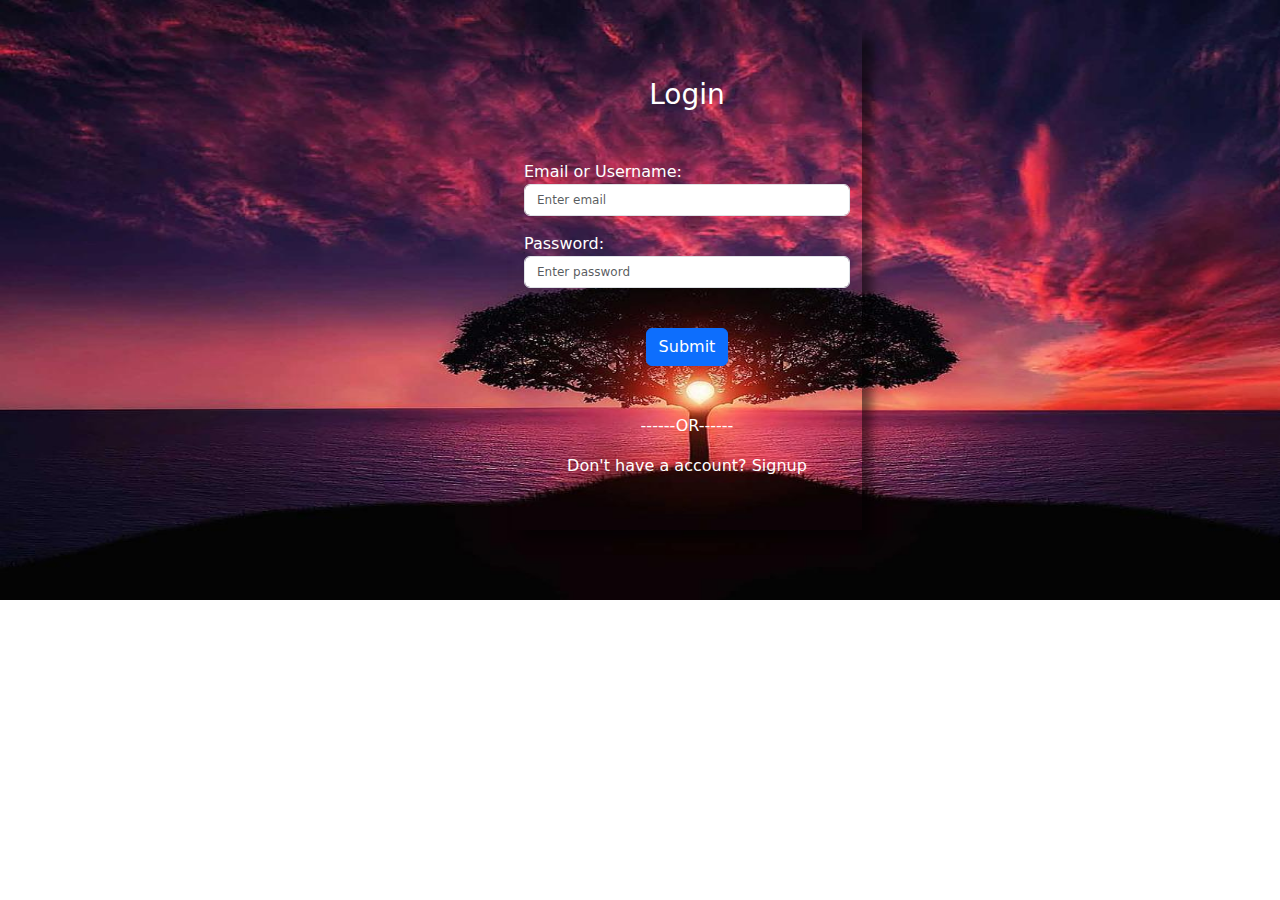
<file: Final deliverables/Source Code/login.html>
<!DOCTYPE html>
<html lang="en">

<head>
    <meta charset="UTF-8">
    <meta http-equiv="X-UA-Compatible" content="IE=edge">
    <meta name="viewport" content="width=device-width, initial-scale=1.0">
    <title>Login</title>
    <link href="https://cdn.jsdelivr.net/npm/bootstrap@5.2.1/dist/css/bootstrap.min.css" rel="stylesheet">
    <link rel="stylesheet" href="Stylelogin.css">
</head>

<body> 
    <div class="c1" >

        <div class="container mt-5">
            <h3 class="title">Login</h3><br>
            <form name="Register-form" id="form">
            
                <div class="mb-3 mt-3">
                    <label for="email">Email or Username:</label>
                    <input style="font-size: 12px ;"type="text" class="form-control" id="email" placeholder="Enter email" name="email">
                    <p></p> 
                </div>
                <div class="mb-3 mt-3">
                    <label for="pwd">Password:</label>
                    <input style="font-size: 12px ;" type="password" class="form-control" id="pwd" placeholder="Enter password" name="pswd">
                    <p></p> 
                </div><br>
                <div class="c2">
                    <button type="submit" class="btn btn-primary" >Submit</button>
 
                </div><br><br>
                <p class="para">------OR------</p>
                <p class="ac">Don't have a account?
                    <a href="register.html" onclick="checkInput()">Signup</a></p>
             
            </form>
        </div>
    </div>
    <script src="login.js"></script>
</body>

</html>
</file>
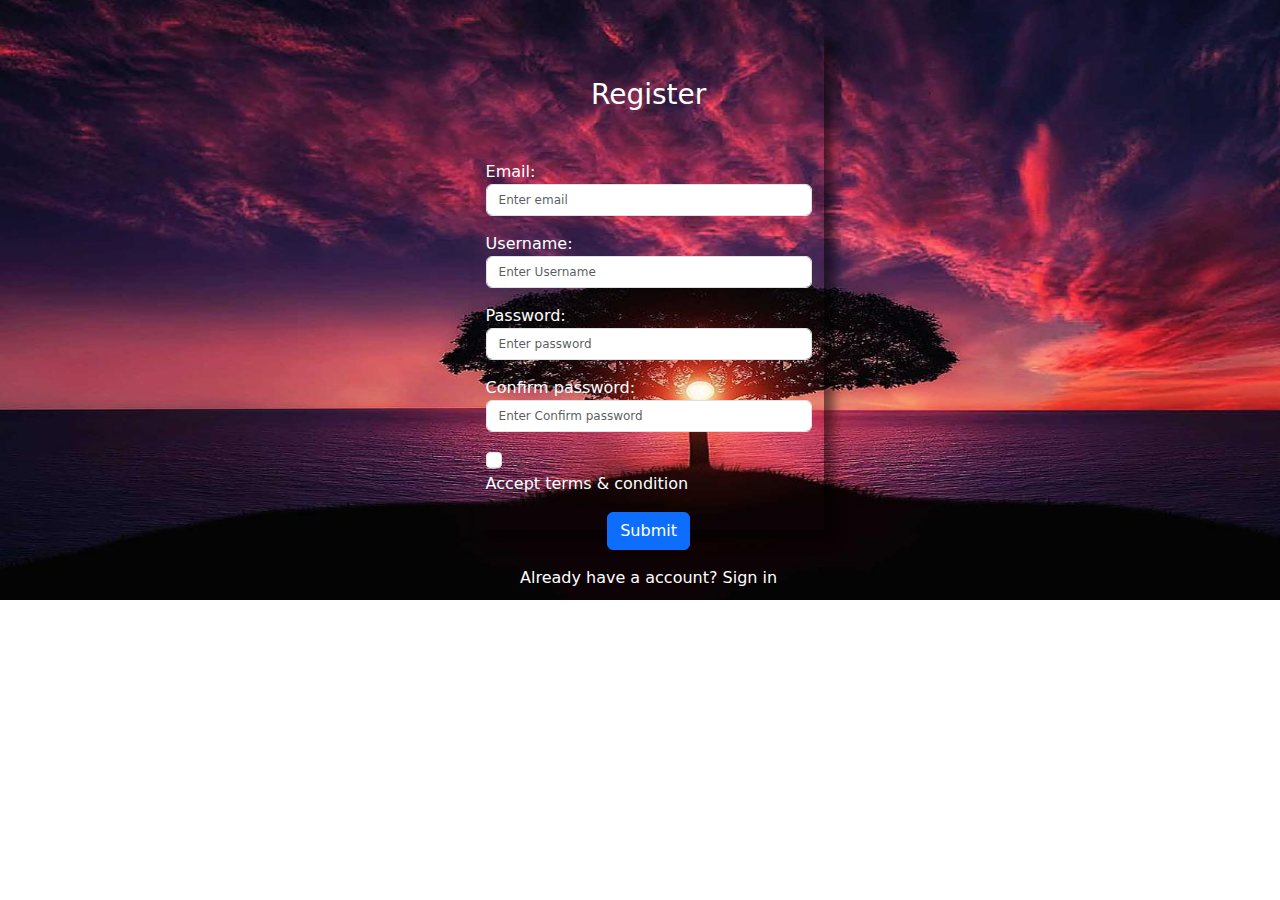
<file: Final deliverables/Source Code/register.html>
<!DOCTYPE html>
<html lang="en">

<head>
    <meta charset="UTF-8">
    <meta http-equiv="X-UA-Compatible" content="IE=edge">
    <meta name="viewport" content="width=device-width, initial-scale=1.0">
    <title>Register</title>
    <link href="https://cdn.jsdelivr.net/npm/bootstrap@5.2.1/dist/css/bootstrap.min.css" rel="stylesheet">
    <link rel="stylesheet" href="register.css">
</head>

<body> 
    <div class="c1" >

        <div class="container mt-5">
            <h3 class="title">Register</h3><br>
            <form name="Register-form" id="form">
            
                <div class="mb-3 mt-3">
                    <label for="email">Email:</label>
                    <input style="font-size: 12px;"type="email" class="form-control" id="email" placeholder="Enter email" name="email">
                    <p></p> 
                </div>
                <div class="mb-3 mt-3">
                    <label for="uname">Username:</label>
                    <input style="font-size: 12px;" type="uname" class="form-control" id="uname" placeholder="Enter Username" name="uname">
                    <p></p> 
                </div>

                <div class="mb-3 mt-3">
                    <label for="pwd">Password:</label>
                    <input style="font-size: 12px;" type="password" class="form-control" id="pwd" placeholder="Enter password" name="pswd">
                    <p></p> 
                </div>
                <div class="mb-3 mt-3">
                    <label for="pwd">Confirm password:</label>
                    <input style="font-size: 12px;" type="password" class="form-control" id="cpwd" placeholder="Enter Confirm password" name="cpwd">
                    <p></p> 
                </div>
                <div class="mb-3 mt-3">
                    <input style="color:#fff;" class="form-check-input" type="checkbox" name="remember" id="checkbox"><p>Accept terms & condition</p>
                    
                </div>
                <div class="c2">
                    <button type="submit" class="btn btn-primary" >Submit</button>
 
                </div>
                <div class="mb-3 mt-3">
                    <p class="ac">Already have  a account? <a href="login.html">Sign in</a></p>
                </div>
            </form>
        </div>
    </div>
    <script src="register.js"></script>
</body>

</html>
</file>
<file: Final deliverables/Source Code/Stylelogin.css>
body{
    margin:0;
    padding:0;
    background-image: url("newimage3.jpg");
    background-size: 1400px 600px;  
    background-repeat:no-repeat;
}
/* .c1{ */
    /* margin: auto; */
    /* width: 25%; */
    /* height: 520px;  */
    /* margin-top: 5%; */
/* } */
.c2{
    text-align: center;
}
.title{
    text-align: center;
    color:#fff;
}
.c1{
    height: 500px;
    width:350px;
    margin-top:30px;
    margin-left:40%;
    position:absolute;
    box-shadow: 10px 10px 10px rgba(0.5, 0.5, 0.5, 0.5);
}
.mb-3 mt-3 p{
    visibility:hidden;
    position: absolute;
}
.mb-3 mt-3.error p{
    visibility: visible;
    color: red;
}
.mb-3 mt-3.success p{
    visibility: visible;
}
p{
    color: red;
}
label{
    color:#fff;
}
.para{
    text-align: center;
    color: #fff;
    font-size: 16px;
}
.ac{
    text-align: center;
    color: #fff;
    font-size: 16px;
}
.ac a{
    color:#fff;
    text-decoration: none;
}
.ac a:hover{
    text-decoration: underline;
}
</file>
<file: Final deliverables/Source Code/register.css>
body{
    margin:0;
    padding:0;
    background-image: url("newimage3.jpg");
    background-size: 1400px 600px;  
    background-repeat:no-repeat;
}
.c1{
    height: 500px;
    width:350px;
    margin-top:30px;
    margin-left:37%;
    position:absolute;
    box-shadow: 10px 10px 10px rgba(0.5, 0.5, 0.5, 0.5);
}
.c2{
    text-align: center;
}
.title{
    text-align: center;
    color:white;
}
.mb-3 mt-3 p{
    visibility:hidden;
    position: absolute;
}
.mb-3 mt-3.error p{
    visibility: visible;
    color: red;
}
.mb-3 mt-3.success p{
    visibility: visible;
}
p{
    color: white;
}
.para{
    text-align: center;
    color: #fff;
    font-size: 16px;
}
.ac{
    text-align: center;
    color: #fff;
    font-size: 16px;
}
.ac a{
    color:#fff;
    text-decoration: none;
}
.ac a:hover{
    text-decoration: underline;
}
label{
    color:#fff;
}
.mb-3 mt-3 span{
    color:#fff;
}
</file>
